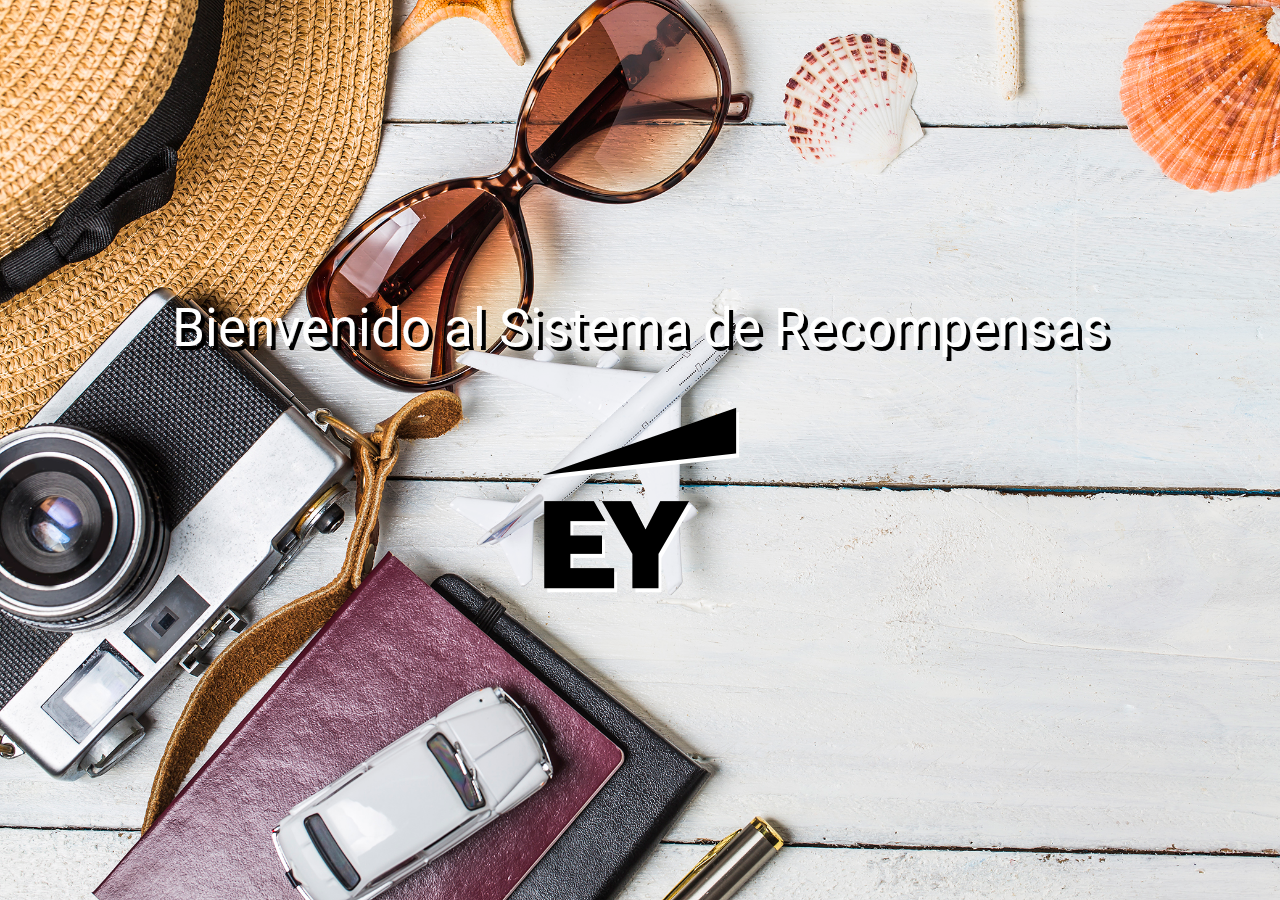
<file: index.html>
<!DOCTYPE html>
<html>

<head>
	<!--Import Google Icon Font-->
	<link href="https://fonts.googleapis.com/icon?family=Material+Icons" rel="stylesheet">
	<!--Import materialize.css-->
	<link type="text/css" rel="stylesheet" href="assets/css/materialize.min.css" media="screen,projection" />
	<link rel="stylesheet" href="assets/css/main.css">
	<link href="https://fonts.googleapis.com/css?family=Roboto:900i" rel="stylesheet">
	<link rel="stylesheet"
  href="https://cdnjs.cloudflare.com/ajax/libs/animate.css/3.5.2/animate.min.css">

	<!--Let browser know website is optimized for mobile-->
	<meta name="viewport" content="width=device-width, initial-scale=1.0" />
</head>

<body>


	<section id="splashBackground">
		<div class="row center">
			<h2 class="center-align whiteText blackShadow animated flipInX">Bienvenido al Sistema de Recompensas</h2>
		</div>
		<div class="row center">
			<img src="assets/img/EY-logo-byn.png" class="splash_img">
		</div>

	</section>

	<!--Import jQuery before materialize.js-->
	<script type="text/javascript" src="https://code.jquery.com/jquery-3.2.1.min.js"></script>
	<script type="text/javascript" src="assets/js/materialize.min.js"></script>
	<script src="assets/js/splash.js"></script>
</body>

</html>
</file>
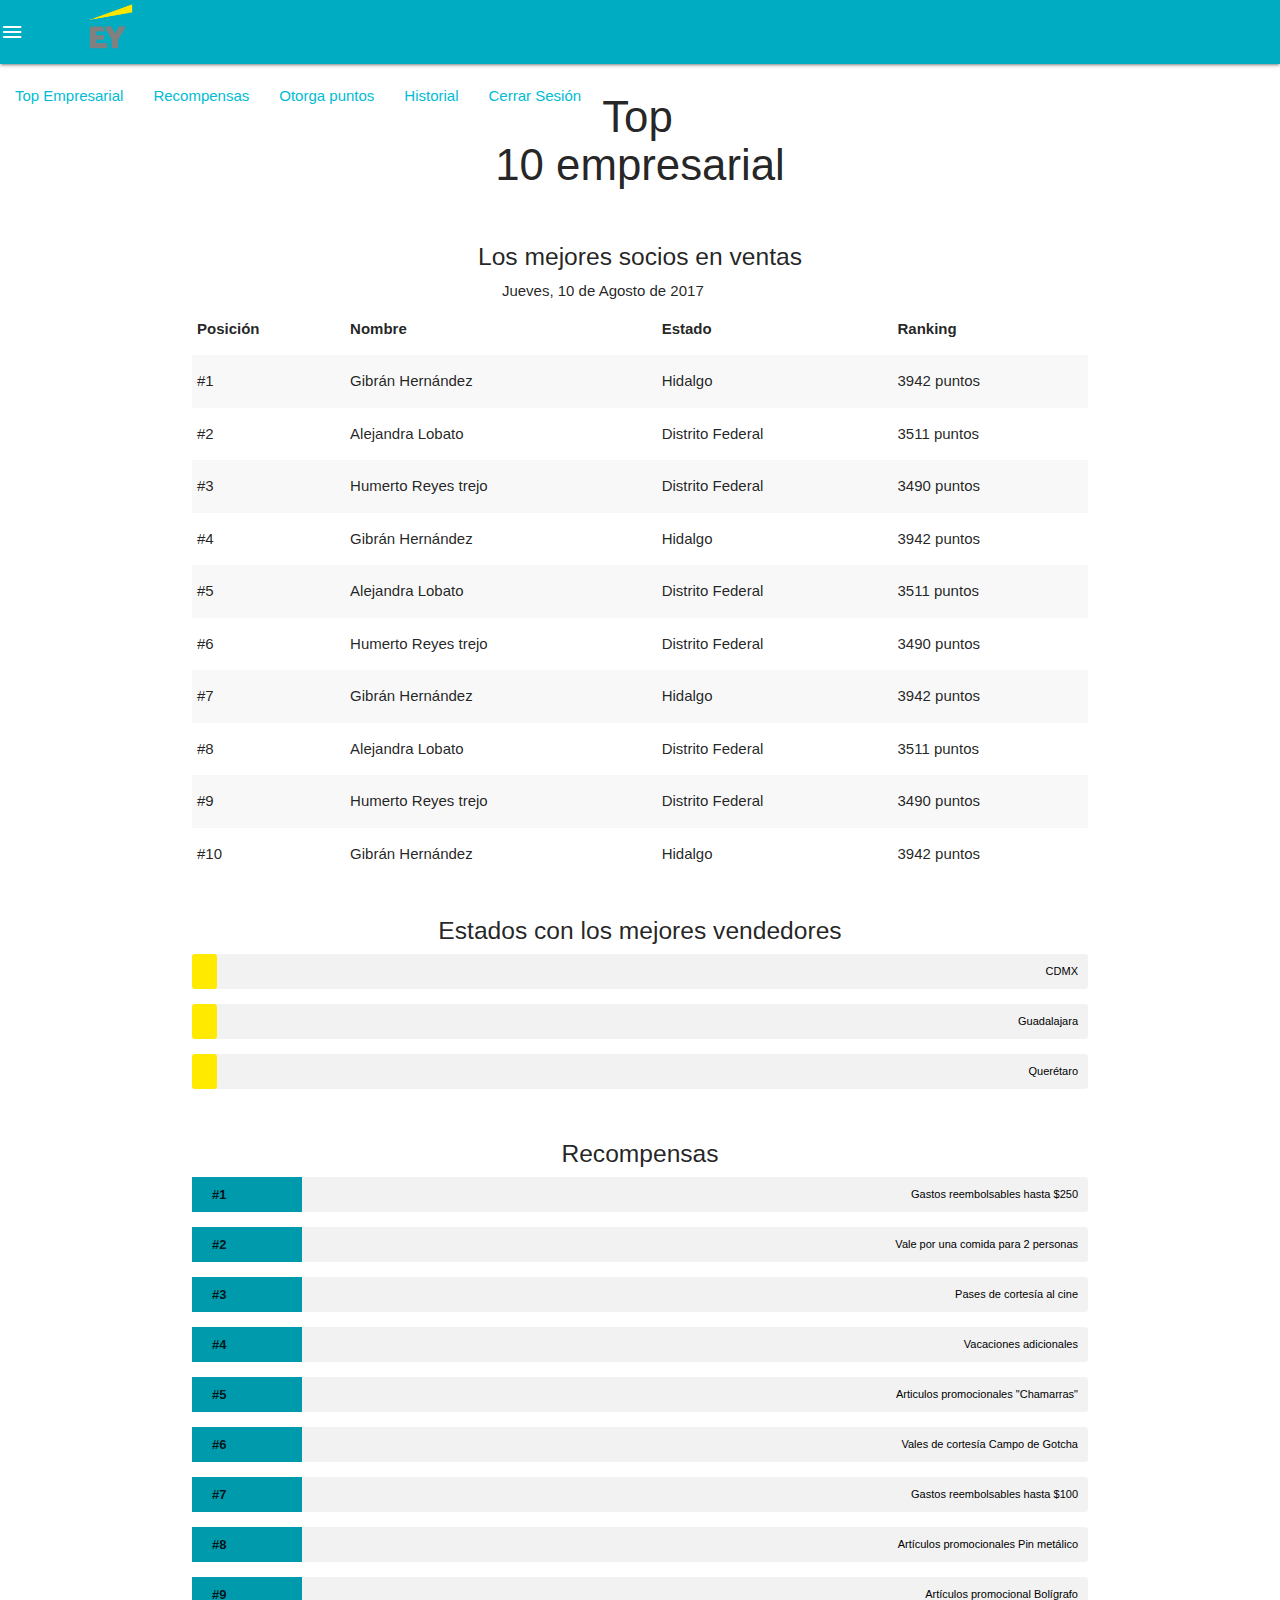
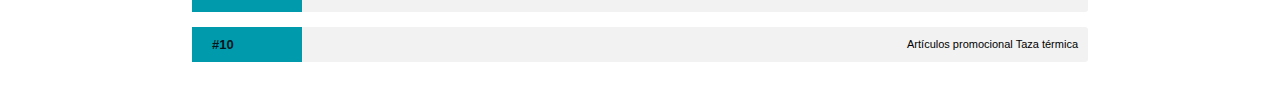
<file: assets/views/empresarial.html>
<!DOCTYPE html>
<html>
  <head>
    <meta charset="utf-8">
    <meta name="viewport" content="width=device-width, initial-scale=1.0" />
    <title>Top Empresarial</title>
    <link rel="stylesheet" href="https://cdnjs.cloudflare.com/ajax/libs/materialize/0.99.0/css/materialize.min.css">
    <link  rel="stylesheet" href="https://fonts.googleapis.com/icon?family=Material+Icons">
    <link rel="stylesheet" href="https://cdnjs.cloudflare.com/ajax/libs/font-awesome/4.7.0/css/font-awesome.css">
    <link rel="stylesheet" href="https://cdnjs.cloudflare.com/ajax/libs/animate.css/3.5.2/animate.min.css">
    <link rel="stylesheet" href="../css/empresarial.css">

  </head>
  <body>
    <nav class="row">
      <div class="nav-wrapper cyan darken-1">
        <a href="principal.html" class="brand-logo"><img src="../img/EY-logo-li.png" alt="" class="responsive-img col s4 offset-s4"></a>
        <a href="#" data-activates="mobile-demo" class="button-collapse"><i class="material-icons">menu</i></a>
        <ul class="right hide-on-med-and-down">
          <li><a href="empresarial.html">Top Empresarial</a></li>
          <li><a href="recompensas.html">Recompensas</a></li>
          <li><a href="puntos.html">Otorgar puntos</a></li>
          <li><a href="historial.html">Historial</a></li>
          <li><a href="login.html">Cerrar Sesión</a></li>
        </ul>
        <ul class="side-nav" id="mobile-demo">
          <li><a class="cyan-text" href="empresarial.html">Top Empresarial</a></li>
          <li><a class="cyan-text" href="recompensas.html">Recompensas</a></li>
          <li><a class="cyan-text" href="puntos.html">Otorga puntos</a></li>
          <li><a class="cyan-text" href="historial.html">Historial</a></li>
          <li><a class="cyan-text" href="login.html">Cerrar Sesión</a></li>
        </ul>
      </div>
    </nav>

    <div class="container">
      <div class="row">
        <h3 class="center">Top 10 empresarial</h3>
      </div>
    </div>

    <div class="container">
      <div class="row">
        <h5 class="center col s12 m12">Los mejores socios en ventas </h5>
        <span class="col s8 offset-s4">Jueves, 10 de Agosto de 2017</span>

        <table class="striped center">
          <thead>
            <tr>
              <th>Posición</th>
              <th>Nombre</th>
              <th>Estado</th>
              <th>Ranking</th>
            </tr>
          </thead>
          <tbody>
            <tr>
              <td>#1</td>
              <td>Gibrán Hernández</td>
              <td>Hidalgo</td>
              <td>3942 puntos</td>
            </tr>
            <tr>
              <td>#2</td>
              <td>Alejandra Lobato</td>
              <td>Distrito Federal</td>
              <td>3511 puntos</td>
            </tr>

            <tr>
              <td>#3</td>
              <td>Humerto Reyes trejo</td>
              <td>Distrito Federal</td>
              <td>3490 puntos</td>
            </tr>
            <tr>
              <td>#4</td>
              <td>Gibrán Hernández</td>
              <td>Hidalgo</td>
              <td>3942 puntos</td>
            </tr>
            <tr>
              <td>#5</td>
              <td>Alejandra Lobato</td>
              <td>Distrito Federal</td>
              <td>3511 puntos</td>
            </tr>

            <tr>
              <td>#6</td>
              <td>Humerto Reyes trejo</td>
              <td>Distrito Federal</td>
              <td>3490 puntos</td>
            </tr>
            <tr>
              <td>#7</td>
              <td>Gibrán Hernández</td>
              <td>Hidalgo</td>
              <td>3942 puntos</td>
            </tr>
            <tr>
              <td>#8</td>
              <td>Alejandra Lobato</td>
              <td>Distrito Federal</td>
              <td>3511 puntos</td>
            </tr>
            <tr>
              <td>#9</td>
              <td>Humerto Reyes trejo</td>
              <td>Distrito Federal</td>
              <td>3490 puntos</td>
            </tr>
            <tr>
              <td>#10</td>
              <td>Gibrán Hernández</td>
              <td>Hidalgo</td>
              <td>3942 puntos</td>
            </tr>
          </tbody>
        </table>

            </div>

            <div class="row">
              <h5 class="center col s12 m12">Estados con los mejores vendedores</h5>

              <div class="skillbar clearfix " data-percent="80%">
                <div class="skillbar-bar yellow accent-3"></div>
                <div class="skill-bar-percent">CDMX</div>
              </div>

              <div class="skillbar clearfix " data-percent="80%">
                <div class="skillbar-bar yellow accent-3"></div>
                <div class="skill-bar-percent">Guadalajara</div>
              </div>

              <div class="skillbar clearfix " data-percent="80%">
                <div class="skillbar-bar yellow accent-3"></div>
                <div class="skill-bar-percent">Querétaro</div>
              </div>
            </div>



            <div class="row">
              <h5 class="center col s12 m12">Recompensas</h5>

              <div class="skillbar clearfix " data-percent="100%">
                <div class="skillbar-title cyan darken-1"><span>#1</span></div>
                <div class="skillbar-bar yellow accent-3"></div>
                <div class="skill-bar-percent">Gastos reembolsables hasta $250</div>
              </div>

              <div class="skillbar clearfix " data-percent="95%">
                <div class="skillbar-title cyan darken-1"><span>#2</span></div>
                <div class="skillbar-bar yellow accent-3"></div>
                <div class="skill-bar-percent">Vale por una comida para 2 personas</div>
              </div>

              <div class="skillbar clearfix " data-percent="90%">
                <div class="skillbar-title cyan darken-1"><span>#3</span></div>
                <div class="skillbar-bar yellow accent-3"></div>
                <div class="skill-bar-percent">Pases de cortesía al cine</div>
              </div>

              <div class="skillbar clearfix " data-percent="85%">
                <div class="skillbar-title cyan darken-1"><span>#4</span></div>
                <div class="skillbar-bar yellow accent-3"></div>
                <div class="skill-bar-percent">Vacaciones adicionales</div>
              </div>

              <div class="skillbar clearfix " data-percent="80%">
                <div class="skillbar-title cyan darken-1"><span>#5</span></div>
                <div class="skillbar-bar yellow accent-3"></div>
                <div class="skill-bar-percent">Articulos promocionales "Chamarras"</div>
              </div>

              <div class="skillbar clearfix " data-percent="75%">
                <div class="skillbar-title cyan darken-1"><span>#6</span></div>
                <div class="skillbar-bar yellow accent-3"></div>
                <div class="skill-bar-percent">Vales de cortesía Campo de Gotcha</div>
              </div>

              <div class="skillbar clearfix " data-percent="70%">
                <div class="skillbar-title cyan darken-1"><span>#7</span></div>
                <div class="skillbar-bar yellow accent-3"></div>
                <div class="skill-bar-percent">Gastos reembolsables hasta $100</div>
              </div>

              <div class="skillbar clearfix " data-percent="65%">
                <div class="skillbar-title cyan darken-1"><span>#8</span></div>
                <div class="skillbar-bar yellow accent-3"></div>
                <div class="skill-bar-percent">Artículos promocionales Pin metálico</div>
              </div>

              <div class="skillbar clearfix " data-percent="60%">
                <div class="skillbar-title cyan darken-1"><span>#9</span></div>
                <div class="skillbar-bar yellow accent-3"></div>
                <div class="skill-bar-percent">Artículos promocional Bolígrafo</div>
              </div>

              <div class="skillbar clearfix " data-percent="55%">
                <div class="skillbar-title cyan darken-1"><span>#10</span></div>
                <div class="skillbar-bar yellow accent-3"></div>
                <div class="skill-bar-percent">Artículos promocional Taza térmica</div>
              </div>
            </div>
          </div>


    <script type="text/javascript" src="https://code.jquery.com/jquery-2.1.1.min.js"></script>
    <script src="https://cdnjs.cloudflare.com/ajax/libs/materialize/0.99.0/js/materialize.min.js"></script>
    <script type="text/javascript" src="../js/empresarial.js"></script>
    <script type="text/javascript" src="../js/principal.js"></script>

  </body>
</html>
</file>
<file: assets/css/main.css>
body, html {
  height: 100%;
  width: 100%; }

.whiteText {
  color: white; }

.yellowText {
  color: #fff435; }

.blackShadow {
  text-shadow: 4px 4px black; }

.greyText {
  color: grey; }

#splashBackground {
  background-image: url("../../assets/img/1263__op.jpg");
  background-size: cover;
  height: 100%;
  width: 100%;
  display: flex;
  flex-direction: column;
  justify-content: center; }

.splash_img {
  width: 50%; }

/*# sourceMappingURL=main.css.map */
</file>
<file: assets/css/empresarial.css>
.skillbar {
  position: relative;
  display: block;
  margin-bottom: 15px;
  width: 100%;
  background: #f2f2f2;
  height: 35px;
  border-radius: 3px; }

.skillbar-title {
  position: absolute;
  top: 0;
  left: 0;
  width: 110px;
  font-weight: bold;
  font-size: 13px; }

.skillbar-title span {
  display: block;
  background: rgba(0, 0, 0, 0.1);
  padding: 0 20px;
  height: 35px;
  line-height: 35px; }

.skillbar-bar {
  height: 35px;
  width: 0px;
  background: #6adcfa;
  border-radius: 3px; }

.skill-bar-percent {
  position: absolute;
  right: 10px;
  top: 0;
  font-size: 11px;
  height: 35px;
  line-height: 35px; }

.skill-bar-percent {
  color: black; }

/*# sourceMappingURL=empresarial.css.map */
</file>
